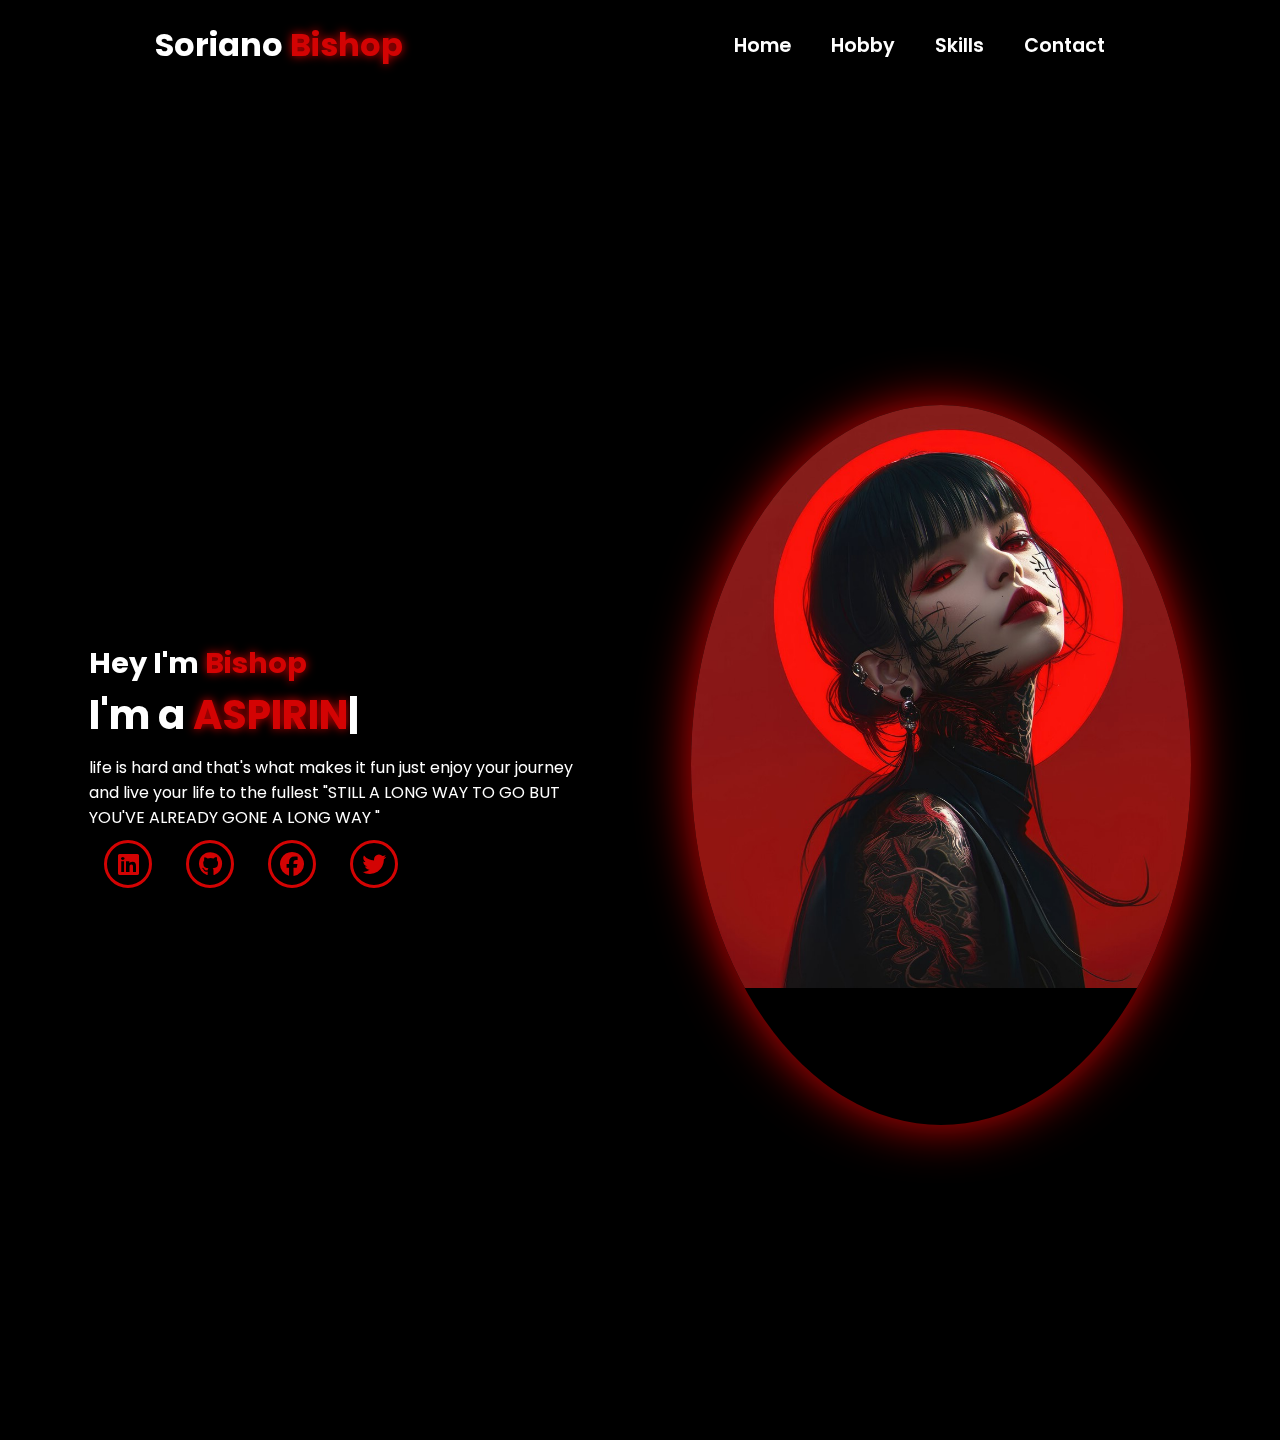
<file: index.html>
<!DOCTYPE html>
<html lang="en">
<head>
    <meta charset="UTF-8">
    <meta name="viewport" content="width=device-width, initial-scale=1.0">
    <link rel="stylesheet" href="https://cdnjs.cloudflare.com/ajax/libs/font-awesome/6.5.1/css/all.min.css">
    <link rel="stylesheet" href="https://unpkg.com/aos@next/dist/aos.css" />
    <link rel="stylesheet" href="style.css">
    <title>Website</title>
</head>
<body>
    <nav>
        <div class="nav-container">
            <div class="logo" data-aos="zoom-in" data-aos-duration="1500">
                Soriano <span>Bishop </span>
            </div>
            <div class="links">
                <div class="link" data-aos="fade-up" data-aos-duration="1500" data-aos-delay="100"><a href="index.html">Home</a></div>
                <div class="link" data-aos="fade-up" data-aos-duration="1500" data-aos-delay="200"><a href="about.html">Hobby</a></div>
                <div class="link" data-aos="fade-up" data-aos-duration="1500" data-aos-delay="300"><a href="skill">Skills</a></div>
                <div class="link" data-aos="fade-up" data-aos-duration="1500" data-aos-delay="500"><a href="ContactSection.html">Contact</a></div>
            </div>
        </div>
        <i class="fa-solid fa-bars hamburg" onclick="hamburg()"></i>
        <div class="dropdown">
            <div class="links">
                <a href="index.html">Home</a>
                <a href="about.html">About</a>
                <a href="skill.HTML">Skills</a>
                <a href="ContactSection.html">Contact</a>
                <i class="fa-solid fa-xmark cancel" onclick="cancel()"></i>
            </div>
        </div>
    </nav>
    <section>
        <div class="main-container">
            <div class="content">
                <h1 data-aos="fade-left" data-aos-duration="1500" data-aos-delay="700">Hey I'm <span>Bishop </span></h1>
                <div data-aos="fade-right" data-aos-duration="1500" data-aos-delay="900" class="typewriter">I'm a <span class="typewriter-text"></span><label for="">|</label></div>
                <p data-aos="flip-down" data-aos-duration="1500" data-aos-delay="1100">life is hard and that's  what makes it fun just enjoy your journey and live your life to the fullest "STILL A LONG WAY TO GO BUT YOU'VE ALREADY GONE A LONG WAY "</p>
                <div class="social-links">
                    <a data-aos="fade-up" data-aos-duration="1500" data-aos-delay="1300"><i class="fa-brands fa-linkedin"></i></a>
                    <a href="#" data-aos="fade-up" data-aos-duration="1500" data-aos-delay="1400"><i class="fa-brands fa-github"></i></a>
                    <a href="#" data-aos="fade-up" data-aos-duration="1500" data-aos-delay="1500"><i class="fa-brands fa-facebook"></i></a>
                    <a href="#" data-aos="fade-up" data-aos-duration="1500" data-aos-delay="1600"><i class="fa-brands fa-twitter"></i></a>
                </div>
                <div class="btn" data-aos="zoom-out" data-aos-duration="1500" data-aos-delay="1800">
                   
                </div>
            </div>
            <div class="image" data-aos="zoom-in" data-aos-duration="3000">
                <img src="main.jpg" alt="">
            </div>
        </div>
    </section>
    <script src="https://unpkg.com/aos@next/dist/aos.js"></script>
    <script>
      AOS.init({offset:0,});
    </script>
    <script src="script.js"></script>
</body>
</html>
</file>
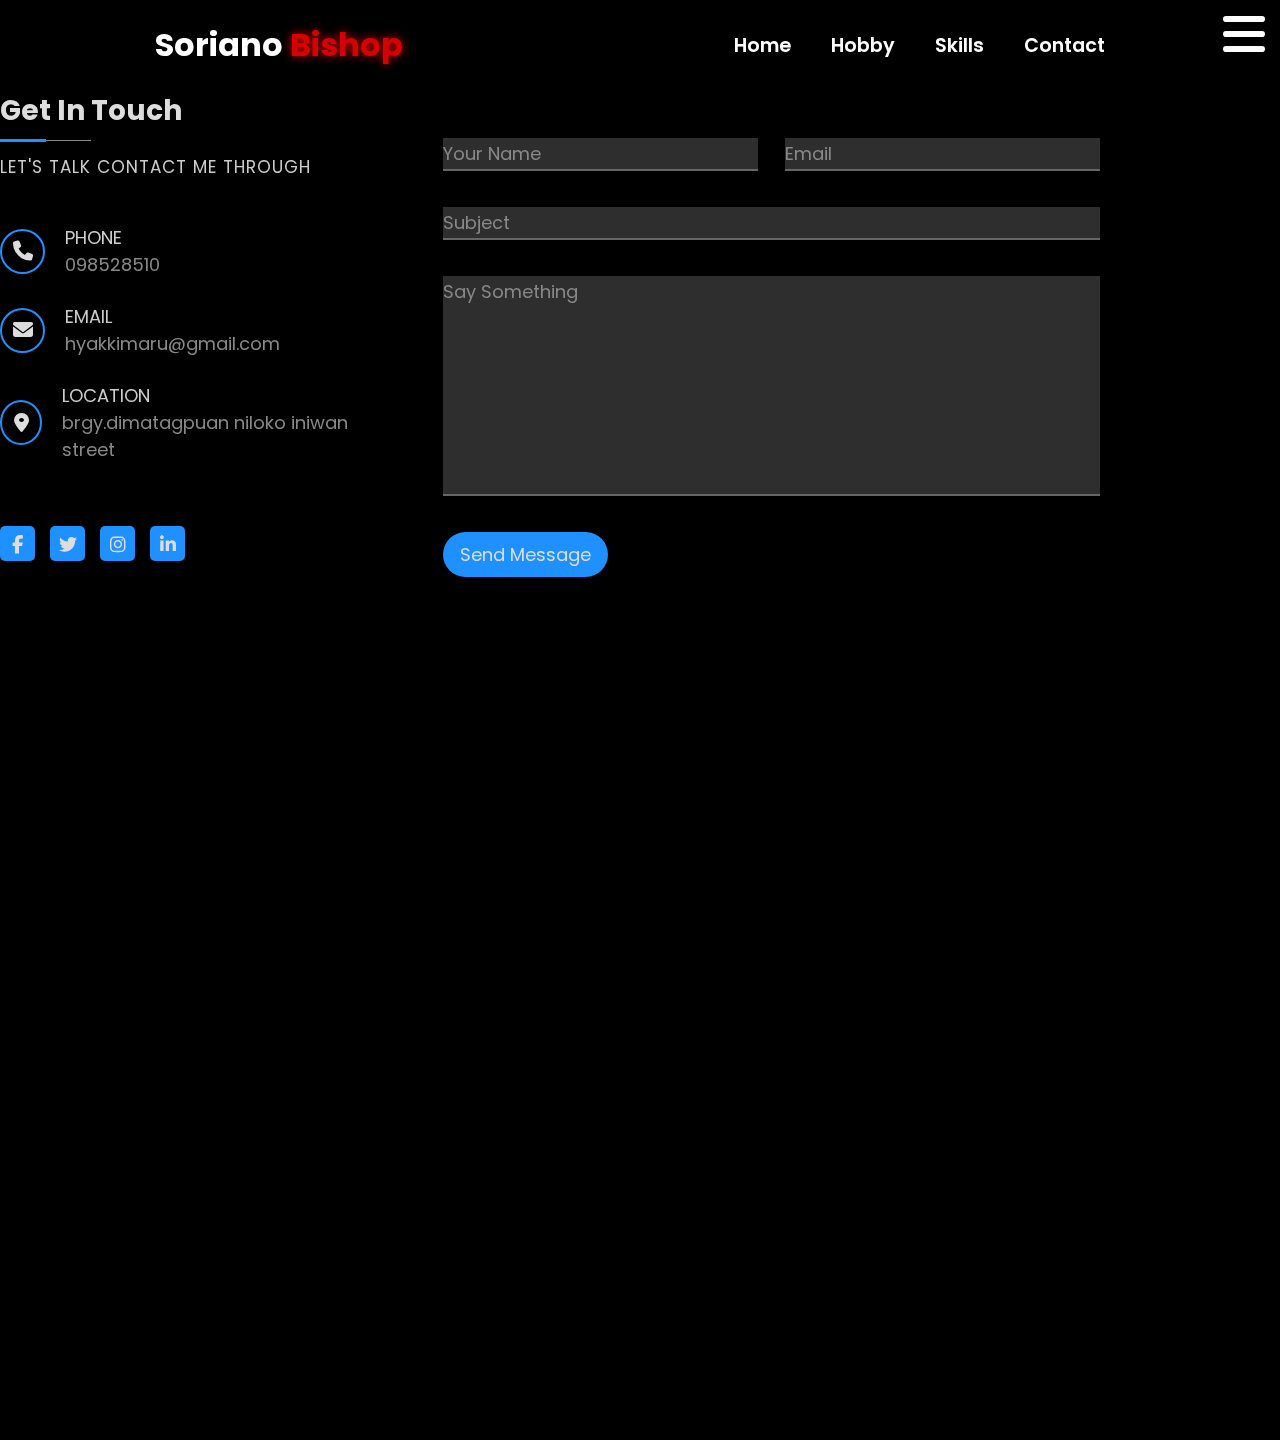
<file: ContactSection.html>
<!DOCTYPE html>
<html>
<head>
	<link rel="stylesheet" type="text/css" href="style.css">
	<link rel="stylesheet" href="https://cdnjs.cloudflare.com/ajax/libs/font-awesome/6.1.1/css/all.min.css"/>
	<link href="https://fonts.googleapis.com/css2?family=Poppins:ital,wght@0,100;0,200;0,400;0,500;0,600;0,800;1,900&display=swap" rel="stylesheet">
	<meta name="viewport" content="width=device-width, initial-scale=1.0">
	<title>Contact Section</title>
</head>
<body>

	<nav>
        <div class="nav-container">
            <div class="logo" data-aos="zoom-in" data-aos-duration="1500">
                Soriano <span>Bishop </span>
            </div>
            <div class="links">
                <div class="link" data-aos="fade-up" data-aos-duration="1500" data-aos-delay="100"><a href="index.html">Home</a></div>
                <div class="link" data-aos="fade-up" data-aos-duration="1500" data-aos-delay="200"><a href="about.html">Hobby</a></div>
                <div class="link" data-aos="fade-up" data-aos-duration="1500" data-aos-delay="300"><a href="skill.HTML">Skills</a></div>
                <div class="link" data-aos="fade-up" data-aos-duration="1500" data-aos-delay="500"><a href="ContactSection.html">Contact</a></div>
            </div>
        </div>
      <i class="fa-solid fa-bars hamburg" onclick="hamburg()"></i>
        <div class="dropdown">
            <div class="links">
                <a href="index.html">Home</a>
                <a href="about.html">Hobby</a>
                <a href="skill.HTML">Skills</a>
                <a href="ContactSection.html">Contact</a>
                <i class="fa-solid fa-xmark cancel" onclick="cancel()"></i>
            </div>
        </div>
    </nav>


	<div class="container">
		<main class="row">
			

			<section class="col left">
				

				<div class="contactTitle">
					<h2>Get In Touch</h2>
					<p>LET'S TALK CONTACT ME THROUGH</p>
				</div>

				<!--  *******   Title Ends   *******  -->

				<!--  *******   Contact Info Starts   *******  -->

				<div class="contactInfo">
					
					<div class="iconGroup">
						<div class="icon">
							<i class="fa-solid fa-phone"></i>
						</div>
						<div class="details">
							<span>Phone</span>
							<span>098528510</span>
						</div>
					</div>

					<div class="iconGroup">
						<div class="icon">
							<i class="fa-solid fa-envelope"></i>
						</div>
						<div class="details">
							<span>Email</span>
							<span>hyakkimaru@gmail.com</span>
						</div>
					</div>

					<div class="iconGroup">
						<div class="icon">
							<i class="fa-solid fa-location-dot"></i>
						</div>
						<div class="details">
							<span>Location</span>
							<span>brgy.dimatagpuan niloko iniwan street</span>
						</div>
					</div>

				</div>

				<!--  *******   Contact Info Ends   *******  -->

				<!--  *******   Social Media Starts   *******  -->

				<div class="socialMedia">
					<a href="#"><i class="fa-brands fa-facebook-f"></i></a>
					<a href="#"><i class="fa-brands fa-twitter"></i></a>
					<a href="#"><i class="fa-brands fa-instagram"></i></a>
					<a href="#"><i class="fa-brands fa-linkedin-in"></i></a>
				</div>

				<!--  *******   Social Media Ends   *******  -->

			</section>

			<!--  *******   Left Section (Column) Ends   *******  -->

			<!--  *******   Right Section (Column) Starts   *******  -->

			<section class="col right">
				
				<!--  *******   Form Starts   *******  -->

				<form class="messageForm">
					
					<div class="inputGroup halfWidth">
						<input type="text" name="" required="required">
						<label>Your Name</label>
					</div>

					<div class="inputGroup halfWidth">
						<input type="email" name="" required="required">
						<label>Email</label>
					</div>

					<div class="inputGroup fullWidth">
						<input type="text" name="" required="required">
						<label>Subject</label>
					</div>

					<div class="inputGroup fullWidth">
						<textarea required="required"></textarea>
						<label>Say Something</label>
					</div>

					<div class="inputGroup fullWidth">
						<button>Send Message</button>
					</div>

				</form>

				<!--  *******   Form Ends   *******  -->
			</section>

			<!--  *******   Right Section (Column) Ends   *******  -->

		</main>
	</div>
</body>
</html>
</file>
<file: style.css>
@import url('https://fonts.googleapis.com/css2?family=Poppins:wght@100;200;300;400;500;600&display=swap');

*{
    padding: 0;
    margin: 0;
    font-family: 'Poppins', sans-serif;
    box-sizing: border-box;
}

body{
    width: 100%;
    height: auto;
    background-color: black;

}

nav{
    width: 100%;
    height: 10vh;
    position: sticky;
}

.nav-container{
    width: 100%;
    height: 100%;
    display: flex;
    justify-content: space-around;
    align-items: center;
}

.logo{
    color: white;
    font-size: 2rem;
    font-weight: bold;
}

.logo span{
    color: rgb(211,3,3);
    text-shadow: 0 0 10px rgb(211,3,3) ;
}

.hamburg,
.cancel{
    cursor: pointer;
    position: absolute;
    right: 15px;
    top: 10px;
    color: white;
    display: none;
    font-size: clamp(2.5rem, 0.5rem + 5vw, 3rem);
}

.nav-container .links {
    display: flex;
}

.nav-container .links a{
    font-size: 1.2rem;
    color: white;
    margin: 0 20px;
    text-decoration: none;
    font-weight: 550;
    transition: 0.3s linear;
}

.nav-container .links a:hover{
    color: rgb(211,3,3);
    border-bottom: 2px solid rgb(211,3,3);
}

.dropdown{
    z-index: 100;
    position: absolute;
    top: 0;
    transform: translateY(-500px);
    width: 100%;
    height: auto;
    backdrop-filter: blur(4px) brightness(40%);
    box-shadow: 0 0  20px black;
    transition: 0.2s linear;
}

.dropdown .links a{
    display: flex;
    color: white;
    text-decoration: none;
    padding: 15px 0;
    justify-content: center;
    align-items: center;
    transition: 0.2s linear;
}

.dropdown .links a:hover{
    background-color: rgb(211,3,3);
}

section{
    width: 100%;
    height: 150vh;
}

.main-container{
    width: 100%;
    height: 100%;
    display: flex;
    justify-content: space-evenly;
    align-items: center;
}

.main-container .content{
    color: white;
    width: 40%;
    min-height: 100px;
}

.content h1{
    font-size: clamp(1rem, 1rem + 5vw, 1.8rem);
}

.content h1 span{
    font-weight: 700;
    text-shadow: 0 0 10px rgb(211,3,3);
    color: rgb(211,3,3);
}

.content .typewriter{
    font-size: clamp(1rem, 1rem + 5vw, 2.5rem);
    font-weight: 700;
}

.typewriter span{
    color: rgb(211,3,3);
    text-shadow:  0 0 10px rgb(211,3,3);
}

.content p{
    font-size: clamp(0,4rem, 0.2rem + 9vw, 1rem);
    margin : 10px 0;
}

.social-links i{
    display: inline-flex;
    justify-content: center;
    align-items: center;
    width: 3rem;
    height: 3rem;
    background-color: transparent;
    border: 0.2rem solid rgb(211,3,3);
    border-radius: 50%;
    color: rgb(211,3,3);
    margin: 0 15px;
    font-size: 1.5rem;
    transition: 0.2s linear;
}

.social-links i:hover{
    scale: 1.3;
    filter: drop-shadow(0 0 10px rgb(211,3,3));
    color: black;
    background-color: rgb(211,3,3);
}

.content button{
    width: 50%;
    height: 6vh;
    margin: 30px;
    background-color: rgb(211,3,3);
    color: white;
    border: none;
    outline: none;
    font-size: 120%;
    font-weight: 700;
    border-radius: 5px;
    transition: 0.2s linear;
}

.content button:hover{
    scale: 1.1;
    color: rgb(211,3,3);
    border: 2px solid rgb(211,3,3);
    background-color: transparent;
    font-weight: 700;
    box-shadow: 0 0 40px 5px rgb(211,3,3);
}

.main-container .image{
    width: 500px;
    height: 80vh;
    border-radius: 100%;
    overflow: hidden;
    box-shadow: 0 0 50px rgb(211,3,3);
}

.main-container .image img{
    width: 100%;
}

.main-container .image:hover{
    animation: animate 1.5s ease-in-out infinite;

}

.main-container .text-box{
    color: white ;
}

@keyframes animate {
    0%{
        scale: 1;
    }
    50%{
        scale: 1.05;
    }
    100%{
        scale: 1;
    }
}


@media (max-width:884px) {
    nav .logo{
        position: absolute;
        top: 16px;
        left: 15px;
        font-size: 1.5rem;
    }

    .main-container{
        display: flex;
        flex-direction: column-reverse;
    }

    .nav-container .links{
        display: none;
    }

    .hamburg,
    .cancel{
        display: block;
    }

    .main-container .content{
        width: 80%;
    }
    .social-links i{
        width: 2.5rem;
        height: 2.5rem;
        font-size: 1.5rem;
    }

    .main-container .image{
        z-index: -1;
        width: 50%;
        height: 60%;
    }
}


@media (max-width:440px) {
    .main-container .image{
        width: 70%;
        height: 60%;
    }

    .main-container .content{
        width: 80%;
    }

    .main-container button{
        margin-top: 15px;
    }
}


  

/* Services Section */
#services .services {
	flex-direction: column;
	text-align: center;
	max-width: 1500px;
	margin: 0 auto;
	padding: 100px 0;
}
#services .service-top {
	max-width: 500px;
	margin: 0 auto;
}
#services .service-bottom {
	display: flex;
	justify-content: space-around;
	margin-top: 20px;
}
#services .service-item {
	flex-basis: 80%;
	align-items: flex-start;
	justify-content: center;
	flex-direction: column;
	padding: 10px;
	border-radius: 15px;
	background-image: url(./img/img-1.png);
	background-size: cover;
	margin: 5px 5%;
	position: relative;
	z-index: 1;

}
#services .service-item::after {
	content: '';
	position: absolute;
	left: 0;
	top: 0;
	height: 100%;
	width: 250px;
	background-image: linear-gradient(60deg, #29323c 0%, #485563 100%);
	opacity: 0.9;
	z-index: -1;
    border-radius: 15px; 
}
#services .service-bottom .icon {
	height: 80px;
	width: 90px;
	margin-bottom: 10px;
}
#services .service-item h2 {
	font-size: 2rem;
	color: white;
	margin-bottom: 10px;
	text-transform: uppercase;
}
#services .service-item p {
	color: white;
	text-align: left;
}



/*footer */

*{
    padding: 0;
    margin: 0;
    box-sizing: border-box;
}
footer{
    background-color: #111;
}
.footerContainer{
    width: 100%;
    padding: 70px 30px 20px ;
}
.socialIcons{
    display: flex;
    justify-content: center;
}
.socialIcons a{
    text-decoration: none;
    padding:  10px;
    background-color: white;
    margin: 10px;
    border-radius: 50%;
}
.socialIcons a i{
    font-size: 2em;
    color: black;
    opacity: 0,9;
}

.socialIcons a:hover{
    background-color: #111;
    transition: 0.5s;
}
.socialIcons a:hover i{
    color: white;
    transition: 0.5s;
}
.footerNav{
    margin: 30px 0;
}
.footerNav ul{
    display: flex;
    justify-content: center;
    list-style-type: none;
}
.footerNav ul li a{
    color:white;
    margin: 20px;
    text-decoration: none;
    font-size: 1.3em;
    opacity: 0.7;
    transition: 0.5s;

}
.footerNav ul li a:hover{
    opacity: 1;
}
.footerBottom{
    background-color: #000;
    padding: 20px;
    text-align: center;
}

.designer{
    opacity: 0.7;
    text-transform: uppercase;
    letter-spacing: 1px;
    font-weight: 400;
    margin: 0px 5px;
}
@media (max-width: 700px){
    .footerNav ul{
        flex-direction: column;
    } 
    .footerNav ul li{
        width:100%;
        text-align: center;
        margin: 10px;
    }
    .socialIcons a{
        padding: 8px;
        margin: 4px;
    }
}

/*skillss*/
.main-text{
    width: 100%;
    text-align: center;
    margin-bottom: 2rem;
    color: var(--hover-color);

    
}

.main-text  span{
color: #fdfdfd;
font-size: 2rem;
font-weight: 200;
letter-spacing: 2px;
text-transform: uppercase;


}





.main-text h2{
    color: white;
    font-size: var(--normal-font);

}

.skills{
    background:var(--secon-color);

    
}


.skill-main{
    width: 100%;
    display: grid;
    grid-template-columns: repeat(2,1fr);
    grid-row-gap: 30px;
    grid-column-gap: 50px;
}


.skill-bar{
    margin-bottom: 2.3rem;
}


.skill-main h3{
    margin-bottom: 2rem;
    font-size: var(--normal-font);
    text-align: center ;
}


.skill-left .skill-bar .info{
    display: flex;    
    justify-content: space-between;
    align-items: center;
    padding: 0 10px;
}


.skill-left .skill-bar .bar{
    width: 100%;
    height: 10px;
    background-color: #fdfdfd;
    border-radius: 25px;
    margin-top: 10px;

}

.skill-bar.bar span{
    width: 50%;
    height: 100%;
    position: absolute;
    left: 0;
    color: rgb(202, 138, 18);/*aded*/
    background: var(--hover-color);
    border-radius: 25px;
    box-shadow: var(--neon-box-shadow);
    

}

.skill-bar .bar .html{
      display: block;
    height: 100%; 
    width: 90%; 
    background-color: #4caf50; 
    border-radius: 5px;
    animation: html 2s;
}





/*main codes*/



p{
    color: white;
}












/*animation for skills*/
@keyframes html {
    0% { 
        width: 0%
     }
     100%{
        width: 90%;
     }
}


@keyframes css {
    0% { 
        width: 0%
     }
     100%{
        width: 45%;
     }
}

@keyframes python {
    0% { 
        width: 0%
     }
     100%{
        width: 70%;
     }
}



@keyframes php{
    0% { 
        width: 0%
     }
     100%{
        width: 25%;
     }
}




@keyframes c {
    0% { 
        width: 0%
     }
     100%{
        width: 72%;
     }
}


/*skill*/





.skills-container {
    text-align: center;
    width: 80%;
    max-width: 800px;
    padding: 20px;
    max-width: 800px;
    margin: 0 auto;
}

.skills-title {
    font-size: 2em;
    font-weight: bold;
    margin-bottom: 20px;
}

.skills-title span {
    color: #00c7d3;
}

.skills-section {
    display: flex;
    justify-content: space-between;
    margin-top: 20px;
}

.skills-column {
    width: 45%;
}

.section-title {
    font-weight: bold;
    margin-bottom: 15px;
    text-decoration: underline;
    color: white;
    text-align: center;
}

.technical-skill, .professional-skill {
    margin: 30px 0;
    color: white;
    margin-left: auto;
    text-align: center;
    
}

.skill-name {
    display: flex;
    justify-content: space-between;
    align-items: center;
    margin-bottom: 5px;
    color: whitesmoke;

}

.progress-bar {
    background-color: #2f3b4a;
    border-radius: 10px;
    overflow: hidden;
    height: 9px;
    position: relative;
    box-shadow: 0 0 10px rgba(6, 198, 231, 0.7);
    width: 50vh;
}

.progress {
    background-color: #00c7d3;
    height: 100%;
    border-radius: 10px 0 0 10px;
}

.circle1 {
    width: 60px;
    height: 60px;
    border-radius: 50%;
   --percentage : 90%;
    display: flex;
    align-items: center;
    justify-content: center;
    margin: 0 auto;
    color: white;
    font-weight: bold;
    font-size: 1em;
    position: relative;
  
    background: conic-gradient(
        #4caf50 var(--percentage), 
        #e0e0e0 var(--percentage)
    );
    box-shadow: 0 0 20px rgba(76, 175, 80, 0.7), 0 0 40px rgba(76, 175, 80, 0.5);
    transition: box-shadow 0.3s ease-in-out;


   
    
}

.circle2 {
    width: 60px;
    height: 65px;
    border-radius: 50%;
   --percentage : 65%;
    display: flex;
    align-items: center;
    justify-content: center;
    margin: 0 auto;
    color: white;
    font-weight: bold;
    font-size: 1em;
    position: relative;
  
    background: conic-gradient(
        #4caf50 var(--percentage), 
        #e0e0e0 var(--percentage)
    );
    box-shadow: 0 0 20px rgba(76, 175, 80, 0.7), 0 0 40px rgba(76, 175, 80, 0.5);
    transition: box-shadow 0.3s ease-in-out;


   
    
}

.circle3 {
    width: 60px;
    height: 60px;
    border-radius: 50%;
   --percentage : 75%;
    display: flex;
    align-items: center;
    justify-content: center;
    margin: 0 auto;
    color: white;
    font-weight: bold;
    font-size: 1em;
    position: relative;
  
    background: conic-gradient(
        #4caf50 var(--percentage), 
        #e0e0e0 var(--percentage)
    );
    box-shadow: 0 0 20px rgba(76, 175, 80, 0.7), 0 0 40px rgba(76, 175, 80, 0.5);
    transition: box-shadow 0.3s ease-in-out;


   
    
}

.circle4 {
    width: 60px;
    height: 60px;
    border-radius: 50%;
   --percentage : 85%;
    display: flex;
    align-items: center;
    justify-content: center;
    margin: 0 auto;
    color: white;
    font-weight: bold;
    font-size: 1em;
    position: relative;
  
    background: conic-gradient(
        #4caf50 var(--percentage), 
        #e0e0e0 var(--percentage)
    );
    box-shadow: 0 0 20px rgba(76, 175, 80, 0.7), 0 0 40px rgba(76, 175, 80, 0.5);
    transition: box-shadow 0.3s ease-in-out;


   
    
}



.circle .progress-circle {
    position: absolute;
    top: 0;
    left: 0;
    width: 100%;
    height: 100%;
    border-radius: 50%;
    clip: rect(0px, 60px, 60px, 30px);
}



.html .progress {
    width: 50%; 
    background-color: #4caf50; 
    height: 20px; 
    border-radius: 10px; 
    animation: html 2s ease-in-out forwards; 
    box-shadow: 0 0 10px rgba(47, 59, 74, 0.7); 
}

.css .progress {
    width: 40%;
    background-color: #2196F3;
    height: 20px;
    border-radius: 10px;
    animation: css 2s ease-in-out forwards;
    box-shadow: 0 0 10px rgba(47, 59, 74, 0.7);
}

.js .progress {
    width: 60%;
    background-color: #ff9800; 
    height: 20px;
    border-radius: 10px;
    animation: js 2s ease-in-out forwards;
    box-shadow: 0 0 10px rgba(47, 59, 74, 0.7);
}

.python .progress {
    width: 45%;
    background-color: #f44336;
    height: 20px;
    border-radius: 10px;
    animation: python 2s ease-in-out forwards;
    box-shadow: 0 0 10px rgba(47, 59, 74, 0.7);
}



.creativity .right-half { transform: rotate(160deg); }
.communication .right-half { transform: rotate(117deg); }
.problem-solving .right-half { transform: rotate(135deg); }
.teamwork .right-half { transform: rotate(153deg); }




@keyframes html {
    0% {
        width: 0%;
    }
    100% {
        width: 60%; 
    }
}

@keyframes css {
    0% {
        width: 0%; 
    }
    100% {
        width: 30%;
    }
}

@keyframes js{
    0% {
        width: 0%; 
    }
    100% {
        width: 50%; 
    }
}
@keyframes python {
    0% {
        width: 0%; 
    }
    100% {
        width: 45%; 
    }
}


/*contact*/
}
.container{
	width: 100%;
	min-height: 100vh;
	display: flex;
	justify-content: center;
	align-items: center;
	padding: 30px 8%;
}
.container .row{
	display: flex;
	justify-content: space-between;
	width: 100%;
	max-width: 1100px;
}
.row section.col{
	display: flex;
	flex-direction: column;
}
.row section.left{
	flex-basis: 35%;
	min-width: 320px;
	margin-right: 60px;
}
.row section.right{
	flex-basis: 60%;
}
section.left .contactTitle h2{
	position: relative;
	font-size: 28px;
	color: #ddd;
	display: inline-block;
	margin-bottom: 25px;
}
section.left .contactTitle h2::before{
	content: '';
	position: absolute;
	width: 50%;
	height: 1px;
	background-color: #888;
	top: 120%;
	left: 0;
}
section.left .contactTitle h2::after{
	content: '';
	position: absolute;
	width: 25%;
	height: 3px;
	background-color: dodgerblue;
	top: calc(120% - 1px);
	left: 0;
}
section.left .contactTitle p{
	font-size: 17px;
	color: #ccc;
	letter-spacing: 1px;
	line-height: 1.2;
	padding-bottom: 22px;
}
section.left .contactInfo{
	margin-bottom: 16px;
}
.contactInfo .iconGroup{
	display: flex;
	align-items: center;
	margin: 25px 0px;
}
.iconGroup .icon{
	width: 45px;
	height: 45px;
	border: 2px solid dodgerblue;
	border-radius: 50%;
	margin-right: 20px;
	position: relative;
}
.iconGroup .icon i{
	font-size: 20px;
	color: #ddd;
	position: absolute;
	top: 50%;
	left: 50%;
	transform: translate(-50%, -50%);
}
.iconGroup .details span{
	display: block;
	color: #888;
	font-size: 18px;
}
.iconGroup .details span:nth-child(1){
	text-transform: uppercase;
	color: #ccc;
}
section.left .socialMedia{
	display: flex;
	justify-content: flex-start;
	align-items: center;
	flex-wrap: wrap;
	margin: 22px 0px 20px;
}
.socialMedia a{
	width: 35px;
	height: 35px;
	text-decoration: none;
	text-align: center;
	margin-right: 15px;
	border-radius: 5px;
	background-color: dodgerblue;
	transition: 0.4s;
}
.socialMedia a i{
	color: #ddd;
	font-size: 18px;
	line-height: 35px;
	border: 1px solid transparent;
	transition-delay: 0.4s;
}
.socialMedia a:hover{
	transform: translateY(-5px);
	background-color: #2e2e2e;
	color: dodgerblue;
	border: 1px solid dodgerblue;
}
.socialMedia a:hover i{
	color: dodgerblue;
}

/* Code for the right section (column) */

.row section.right .messageForm{
	display: flex;
	justify-content: space-between;
	flex-wrap: wrap;
	padding-top: 30px;
}
.row section.right .inputGroup{
	margin: 18px 0px;
	position: relative;
}
.messageForm .halfWidth{
	flex-basis: 48%;
}
.messageForm .fullWidth{
	flex-basis: 100%;
}
.messageForm input, .messageForm textarea{
	width: 100%;
	font-size: 18px;
	padding: 2px 0px;
	background-color: #2e2e2e;
	color: #ddd;
	border: none;
	border-bottom: 2px solid #666;
	outline: none;
}
.messageForm textarea{
	resize: none;
	height: 220px;
	display: block;
}
textarea::-webkit-scrollbar{
	width: 5px;
}
textarea::-webkit-scrollbar-track{
	background-color: #1e1e1e;
	border-radius: 15px;
}
textarea::-webkit-scrollbar-thumb{
	background-color: dodgerblue;
	border-radius: 15px;
}
.inputGroup label{
	position: absolute;
	left: 0;
	bottom: 4px;
	color: #888;
	font-size: 18px;
	transition: 0.4s;
	pointer-events: none;
}
.inputGroup:nth-child(4) label{
	top: 2px;
}
.inputGroup input:focus ~ label, .inputGroup textarea:focus ~ label,
.inputGroup input:valid ~ label, .inputGroup textarea:valid ~ label
{
	transform: translateY(-30px);
	font-size: 16px;
}
.inputGroup button{
	padding: 8px 16px;
	font-size: 18px;
	background-color: dodgerblue;
	color: #ddd;
	border: 1px solid transparent;
	border-radius: 25px;
	outline: none;
	cursor: pointer;
	box-shadow: 0px 8px 15px rgba(0, 0, 0, 0.3);
	transition: 0.4s;
}
.inputGroup button:hover{
	background-color: #2e2e2e;
	color: dodgerblue;
	box-shadow: 0px 0px 15px rgba(0, 0, 0, 0.3);
	border: 1px solid dodgerblue;
}
@media(max-width: 1100px){
	.messageForm .halfWidth{
		flex-basis: 100%;
	}
}
@media(max-width: 900px){
	.container .row{
		flex-wrap: wrap;
	}
	.row section.left, .row section.right{
		flex-basis: 100%;
		margin: 0px;
	}
}
</file>
